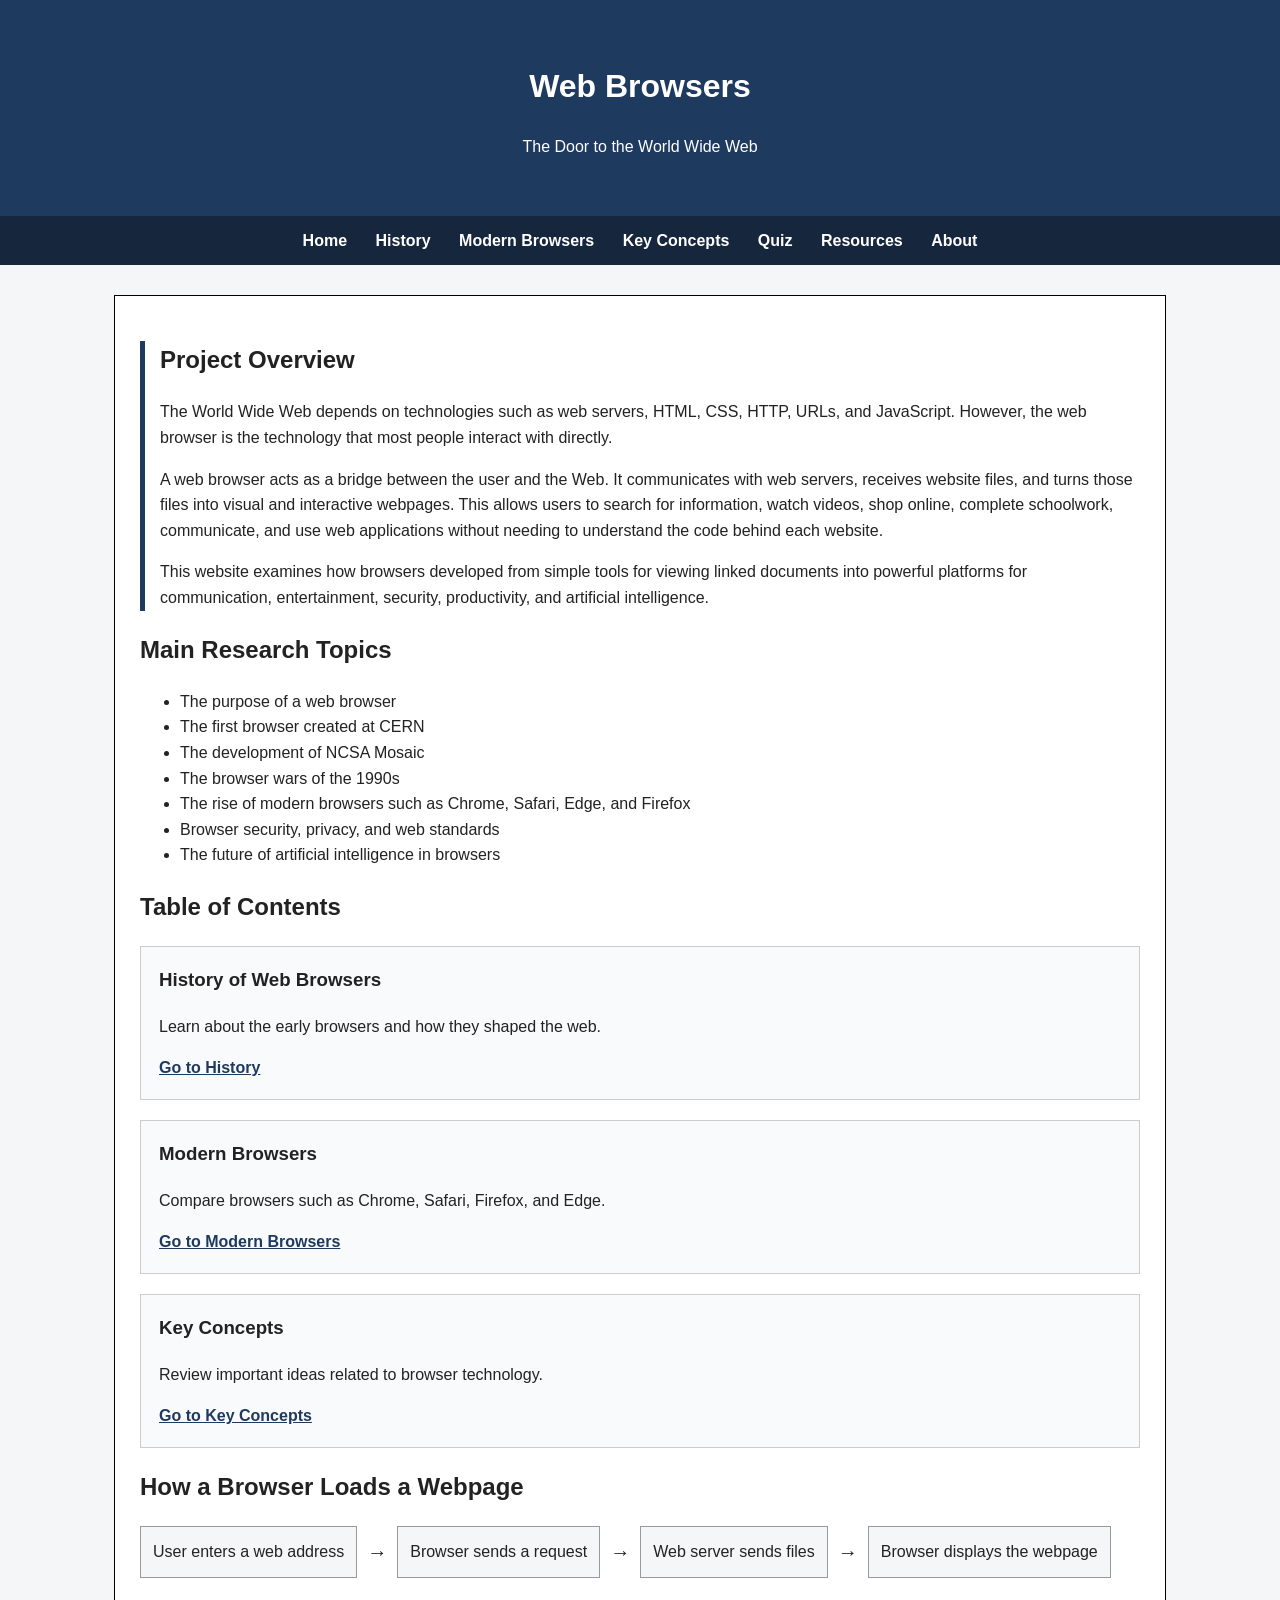
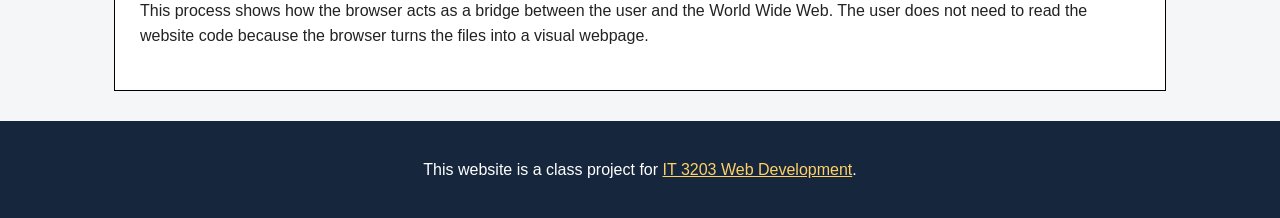
<file: index.html>
<!DOCTYPE html>
<html lang="en">
<head>
    <meta charset="UTF-8">
    <meta name="viewport" content="width=device-width, initial-scale=1.0">
    <title>The Door to the World Wide Web</title>
    <link rel="stylesheet" href="/css/style.css">
</head>

<body>
    <header id="top">
        <h1>Web Browsers</h1>
        <p>The Door to the World Wide Web</p>
    </header>

    <nav>
        <a href="index.html">Home</a>
        <a href="history.html">History</a>
        <a href="modern_browsers.html">Modern Browsers</a>
        <a href="key_concepts.html">Key Concepts</a>
        <a href="quiz.html">Quiz</a>
        <a href="resources.html">Resources</a>
        <a href="about.html">About</a>
    </nav>
    <main class="container">
        <section class="intro">
            <h2>Project Overview</h2>
            <p>
                The World Wide Web depends on technologies such as web servers,
                HTML, CSS, HTTP, URLs, and JavaScript. However, the web browser is
                the technology that most people interact with directly.
            </p>
            <p>
                A web browser acts as a bridge between the user and the Web. It
                communicates with web servers, receives website files, and turns
                those files into visual and interactive webpages. This allows users
                to search for information, watch videos, shop online, complete
                schoolwork, communicate, and use web applications without needing
                to understand the code behind each website.
            </p>
            <p>
                This website examines how browsers developed from simple tools for
                viewing linked documents into powerful platforms for communication,
                entertainment, security, productivity, and artificial intelligence.
            </p>
        </section>

        <section>
            <h2>Main Research Topics</h2>
            <ul>
                <li>The purpose of a web browser</li>
                <li>The first browser created at CERN</li>
                <li>The development of NCSA Mosaic</li>
                <li>The browser wars of the 1990s</li>
                <li>The rise of modern browsers such as Chrome, Safari, Edge, and Firefox</li>
                <li>Browser security, privacy, and web standards</li>
                <li>The future of artificial intelligence in browsers</li>
            </ul>
        </section>

        <section>
            <h2>Table of Contents</h2>
            <div class="card-grid">
                <div class="card">
                    <h3>History of Web Browsers</h3>
                    <p>Learn about the early browsers and how they shaped the web.</p>
                    <a href="history.html">Go to History</a>
                </div>

                <div class="card">
                    <h3>Modern Browsers</h3>
                    <p>Compare browsers such as Chrome, Safari, Firefox, and Edge.</p>
                    <a href="modern_browsers.html">Go to Modern Browsers</a>
                </div>

                <div class="card">
                    <h3>Key Concepts</h3>
                    <p>Review important ideas related to browser technology.</p>
                    <a href="key_concepts.html">Go to Key Concepts</a>
                </div>
            </div>
        </section>

        <section>

            <h2>How a Browser Loads a Webpage</h2>

            <!-- Simple visual flow chart showing how browsers work -->
            <div class="browser-flow">
                <div class="flow-box">User enters a web address</div>
                <div class="flow-arrow">→</div>
                <div class="flow-box">Browser sends a request</div>
                <div class="flow-arrow">→</div>
                <div class="flow-box">Web server sends files</div>
                <div class="flow-arrow">→</div>
                <div class="flow-box">Browser displays the webpage</div>
            </div>

            <p>
                This process shows how the browser acts as a bridge between the user
                and the World Wide Web. The user does not need to read the website code
                because the browser turns the files into a visual webpage.
            </p>

        </section>
    </main>

    <footer>
        <p>
            This website is a class project for
            <a href="https://ksuweb.github.io/IT3203/" target="_blank">IT 3203 Web Development</a>.
        </p>
    </footer>

</body>
</html>
</file>
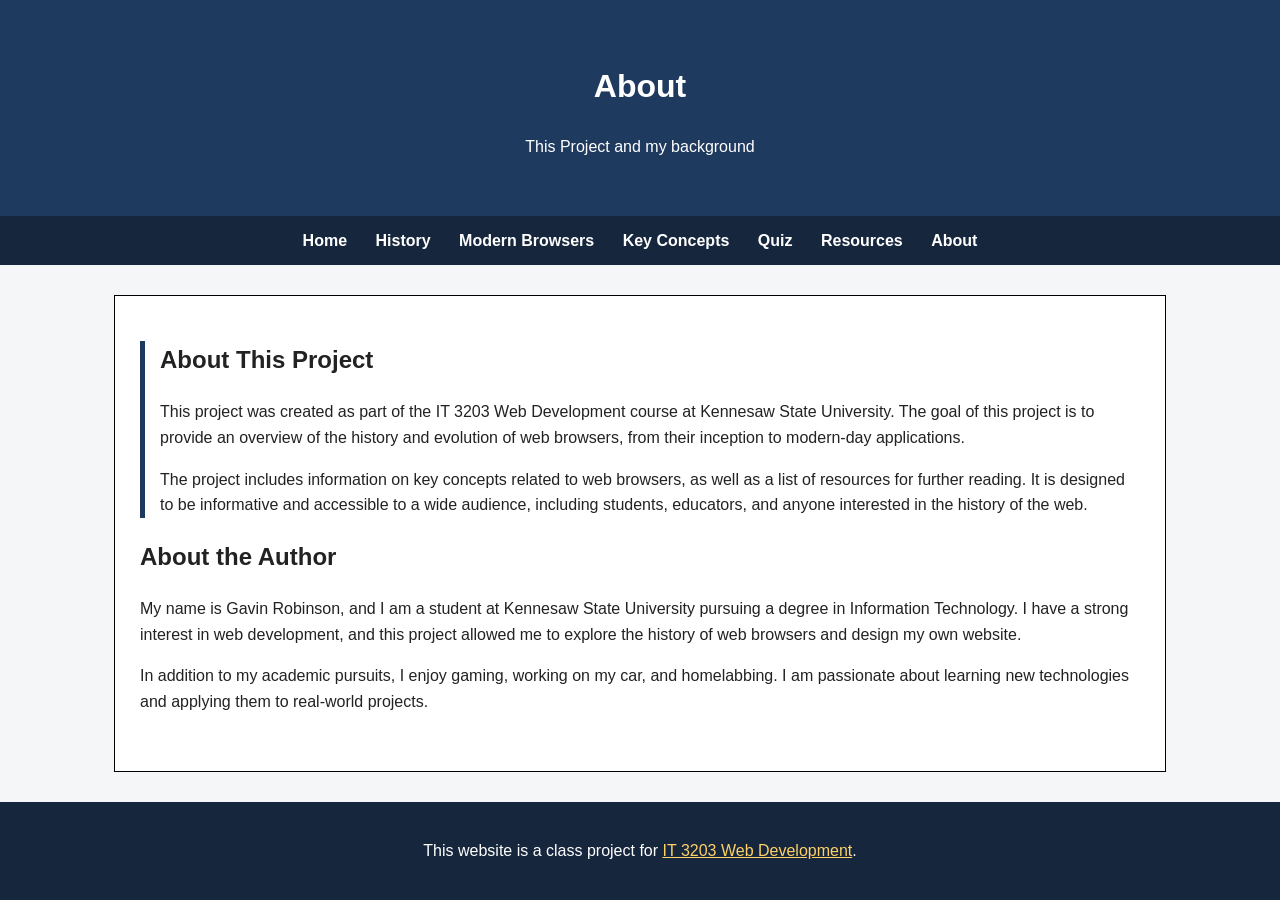
<file: about.html>
<!DOCTYPE html>
<html lang="en">
<head>
    <meta charset="UTF-8">
    <meta name="viewport" content="width=device-width, initial-scale=1.0">
    <title>About | The Door to the World Wide Web</title>
    <link rel="stylesheet" href="/css/style.css">
</head>

<body>
    <header id="top">
        <h1>About</h1>
        <p>This Project and my background</p>
    </header>

    <nav>
        <a href="index.html">Home</a>
        <a href="history.html">History</a>
        <a href="modern_browsers.html">Modern Browsers</a>
        <a href="key_concepts.html">Key Concepts</a>
        <a href="quiz.html">Quiz</a>
        <a href="resources.html">Resources</a>
        <a href="about.html">About</a>
    </nav>
    
    <main class="container">
        <section class="intro">
            <h2>About This Project</h2>
            <p>
                This project was created as part of the IT 3203 Web Development 
                course at Kennesaw State University. The goal of this project is 
                to provide an overview of the history and evolution of web browsers, 
                from their inception to modern-day applications.
            </p>
            <p>
                The project includes information on key concepts related to web 
                browsers, as well as a list of resources for further reading. It 
                is designed to be informative and accessible to a wide audience, 
                including students, educators, and anyone interested in the history 
                of the web.
            </p>
        </section>

        <section>
            <h2>About the Author</h2>
            <p>
                My name is Gavin Robinson, and I am a student at Kennesaw State University
                 pursuing a degree in Information Technology. I have a strong interest in
                  web development, and this project allowed me to explore the history of 
                  web browsers and design my own website.
            </p>
            <p>
                In addition to my academic pursuits, I enjoy gaming, working on my car,
                 and homelabbing. I am passionate about learning new technologies and 
                 applying them to real-world projects.
            </p>
    </main>

    <footer>
        <p>
            This website is a class project for
            <a href="https://ksuweb.github.io/IT3203/" target="_blank">IT 3203 Web Development</a>.
        </p>
    </footer>

</body>
</html>
</file>
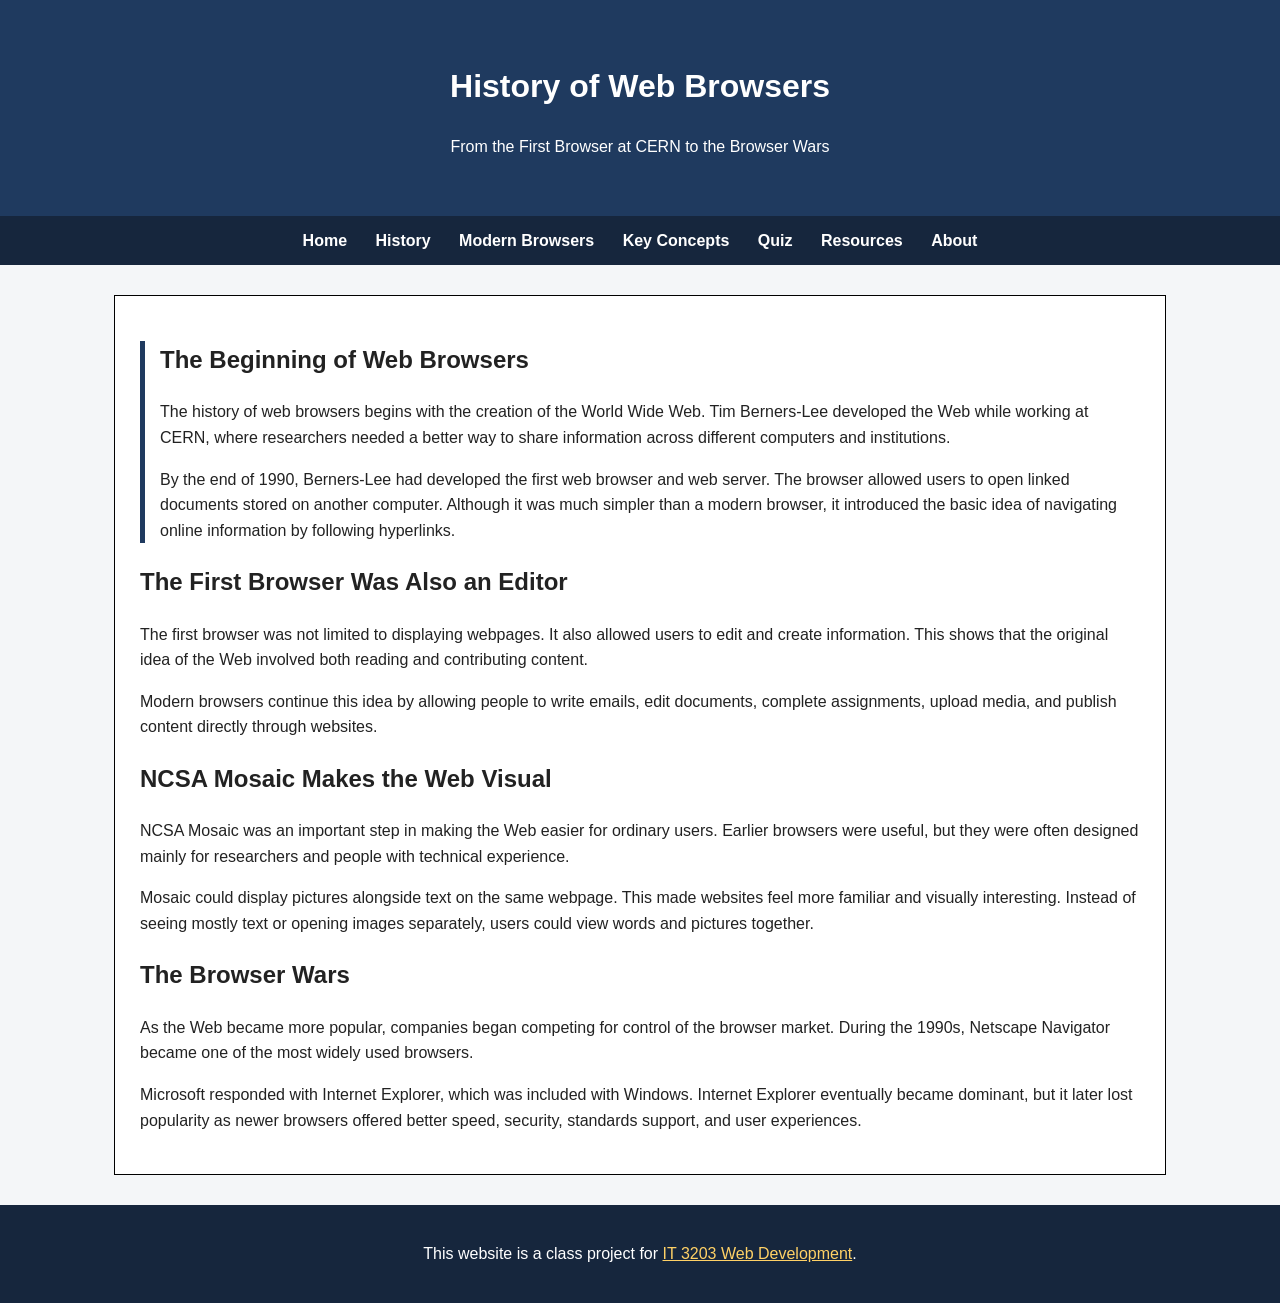
<file: history.html>
<!DOCTYPE html>
<html lang="en">
<head>
    <meta charset="UTF-8">
    <meta name="viewport" content="width=device-width, initial-scale=1.0">
    <title>History of Web Browsers | The Door to the World Wide Web</title>
    <link rel="stylesheet" href="/css/style.css">
</head>

<body>
    <header id="top">
        <h1>History of Web Browsers</h1>
        <p>From the First Browser at CERN to the Browser Wars</p>
    </header>

    <nav>
        <a href="index.html">Home</a>
        <a href="history.html">History</a>
        <a href="modern_browsers.html">Modern Browsers</a>
        <a href="key_concepts.html">Key Concepts</a>
        <a href="quiz.html">Quiz</a>
        <a href="resources.html">Resources</a>
        <a href="about.html">About</a>
    </nav>
    
    <main class="container">
        <section class="intro">
            <h2>The Beginning of Web Browsers</h2>
            <p>
                The history of web browsers begins with the creation of the World
                Wide Web. Tim Berners-Lee developed the Web while working at CERN,
                where researchers needed a better way to share information across
                different computers and institutions.
            </p>
            <p>
                By the end of 1990, Berners-Lee had developed the first web browser
                and web server. The browser allowed users to open linked documents
                stored on another computer. Although it was much simpler than a
                modern browser, it introduced the basic idea of navigating online
                information by following hyperlinks.
            </p>
        </section>

        <section>
            <h2>The First Browser Was Also an Editor</h2>

            <p>
                The first browser was not limited to displaying webpages. It also
                allowed users to edit and create information. This shows that the
                original idea of the Web involved both reading and contributing
                content.
            </p>

            <p>
                Modern browsers continue this idea by allowing people to write
                emails, edit documents, complete assignments, upload media, and
                publish content directly through websites.
            </p>
        </section>

        <section>
            <h2>NCSA Mosaic Makes the Web Visual</h2>

            <p>
                NCSA Mosaic was an important step in making the Web easier for
                ordinary users. Earlier browsers were useful, but they were often
                designed mainly for researchers and people with technical
                experience.
            </p>

            <p>
                Mosaic could display pictures alongside text on the same webpage.
                This made websites feel more familiar and visually interesting.
                Instead of seeing mostly text or opening images separately, users
                could view words and pictures together.
            </p>
        </section>

        <section>
            <h2>The Browser Wars</h2>

            <p>
                As the Web became more popular, companies began competing for
                control of the browser market. During the 1990s, Netscape Navigator
                became one of the most widely used browsers.
            </p>

            <p>
                Microsoft responded with Internet Explorer, which was included with
                Windows. Internet Explorer eventually became dominant, but it later
                lost popularity as newer browsers offered better speed, security,
                standards support, and user experiences.
            </p>
        </section>
    </main>

    <footer>
        <p>
            This website is a class project for
            <a href="https://ksuweb.github.io/IT3203/" target="_blank">IT 3203 Web Development</a>.
        </p>
    </footer>

</body>
</html>
</file>
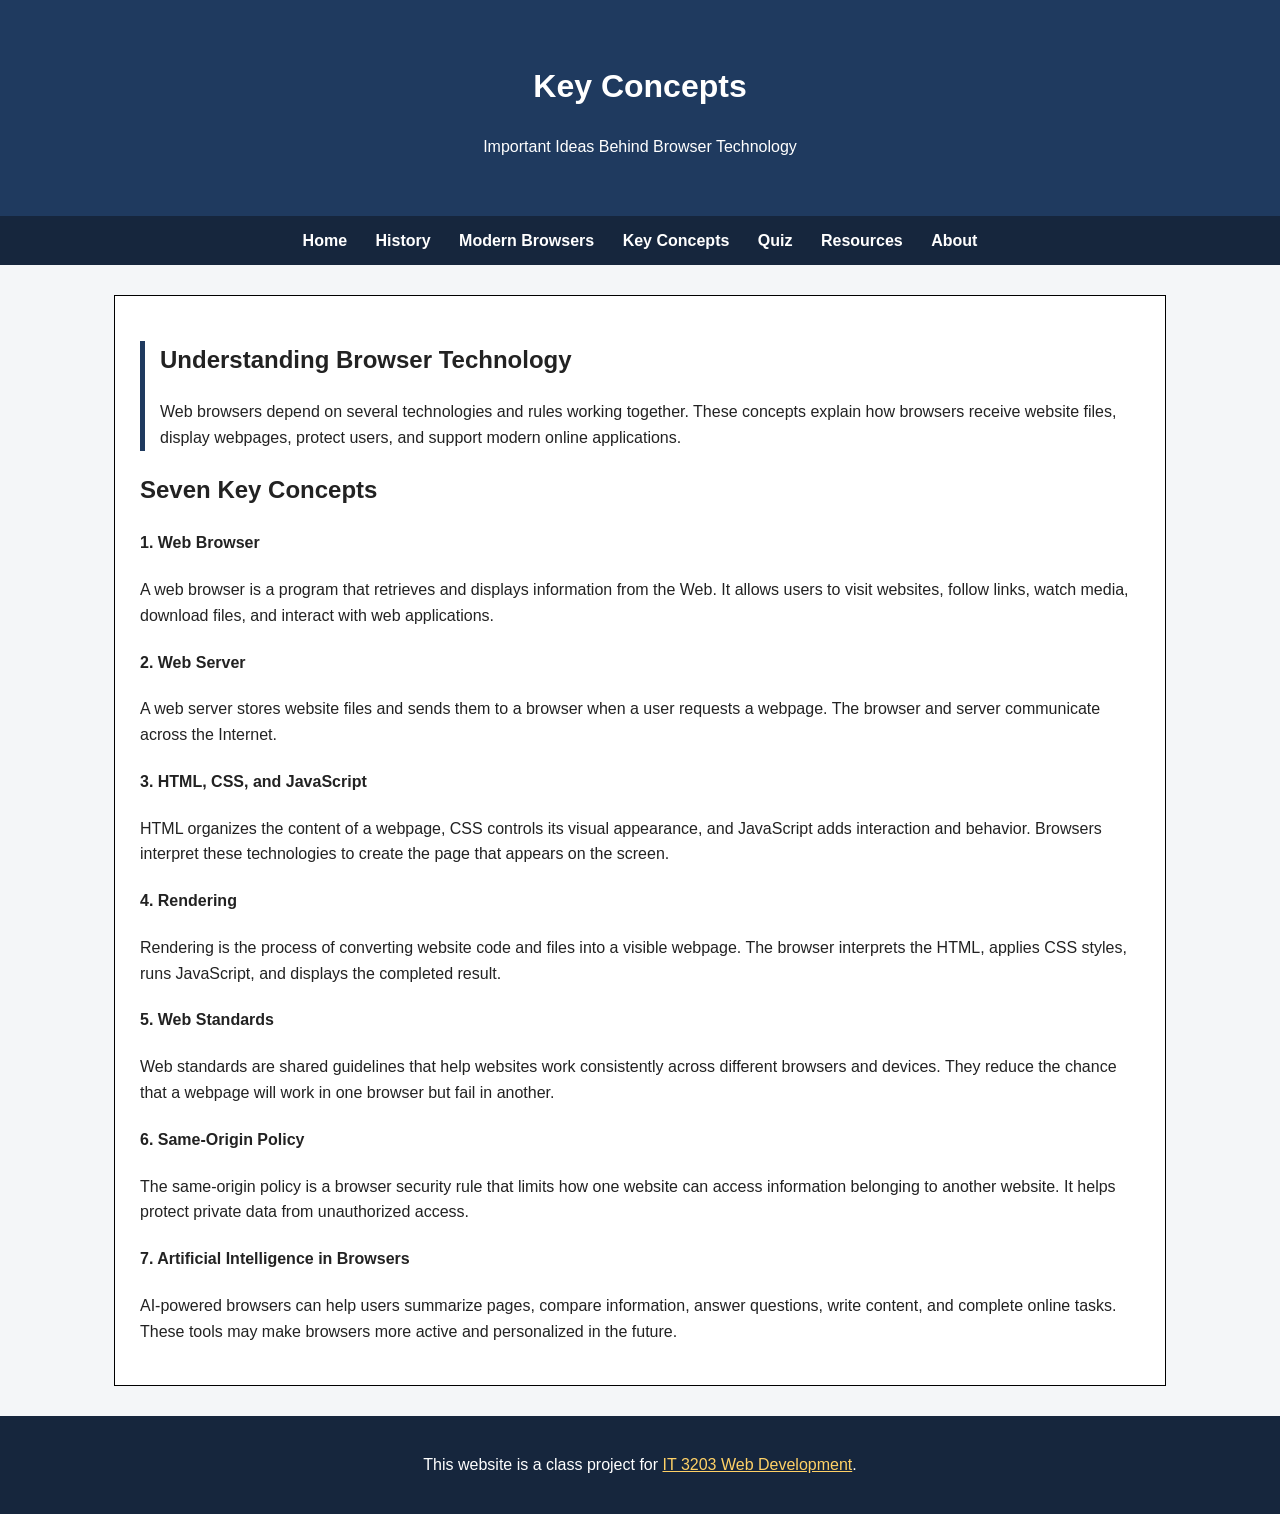
<file: key_concepts.html>
<!DOCTYPE html>
<html lang="en">
<head>
    <meta charset="UTF-8">
    <meta name="viewport" content="width=device-width, initial-scale=1.0">
    <title>Key Concepts | The Door to the World Wide Web</title>
    <link rel="stylesheet" href="/css/style.css">
</head>

<body>
    <header id="top">
        <h1>Key Concepts</h1>
        <p>Important Ideas Behind Browser Technology</p>
    </header>

    <nav>
        <a href="index.html">Home</a>
        <a href="history.html">History</a>
        <a href="modern_browsers.html">Modern Browsers</a>
        <a href="key_concepts.html">Key Concepts</a>
        <a href="quiz.html">Quiz</a>
        <a href="resources.html">Resources</a>
        <a href="about.html">About</a>
    </nav>
    
    <main class="container">
        <section class="intro">
            <h2>Understanding Browser Technology</h2>
            <p>
                Web browsers depend on several technologies and rules working
                together. These concepts explain how browsers receive website
                files, display webpages, protect users, and support modern online
                applications.
            </p>
        </section>

        <section>
            <h2>Seven Key Concepts</h2>
            <h4>1. Web Browser</h4>
            <p>
                A web browser is a program that retrieves and displays
                information from the Web. It allows users to visit websites,
                follow links, watch media, download files, and interact with
                web applications.
            </p>

            <h4>2. Web Server</h4>
            <p>
                A web server stores website files and sends them to a browser
                when a user requests a webpage. The browser and server
                communicate across the Internet.
            </p>

            <h4>3. HTML, CSS, and JavaScript</h4>
            <p>
                HTML organizes the content of a webpage, CSS controls its
                visual appearance, and JavaScript adds interaction and behavior.
                Browsers interpret these technologies to create the page that
                appears on the screen.
            </p>

            <h4>4. Rendering</h4>
            <p>
                Rendering is the process of converting website code and files
                into a visible webpage. The browser interprets the HTML,
                applies CSS styles, runs JavaScript, and displays the completed
                result.
            </p>

            <h4>5. Web Standards</h4>
            <p>
                Web standards are shared guidelines that help websites work
                consistently across different browsers and devices. They reduce
                the chance that a webpage will work in one browser but fail in
                another.
            </p>

            <h4>6. Same-Origin Policy</h4>
            <p>
                The same-origin policy is a browser security rule that limits
                how one website can access information belonging to another
                website. It helps protect private data from unauthorized access.
            </p>

            <h4>7. Artificial Intelligence in Browsers</h4>
            <p>
                AI-powered browsers can help users summarize pages, compare
                information, answer questions, write content, and complete
                online tasks. These tools may make browsers more active and
                personalized in the future.
            </p>
        </section>
    </main>

    <footer>
        <p>
            This website is a class project for
            <a href="https://ksuweb.github.io/IT3203/" target="_blank">IT 3203 Web Development</a>.
        </p>
    </footer>

</body>
</html>
</file>
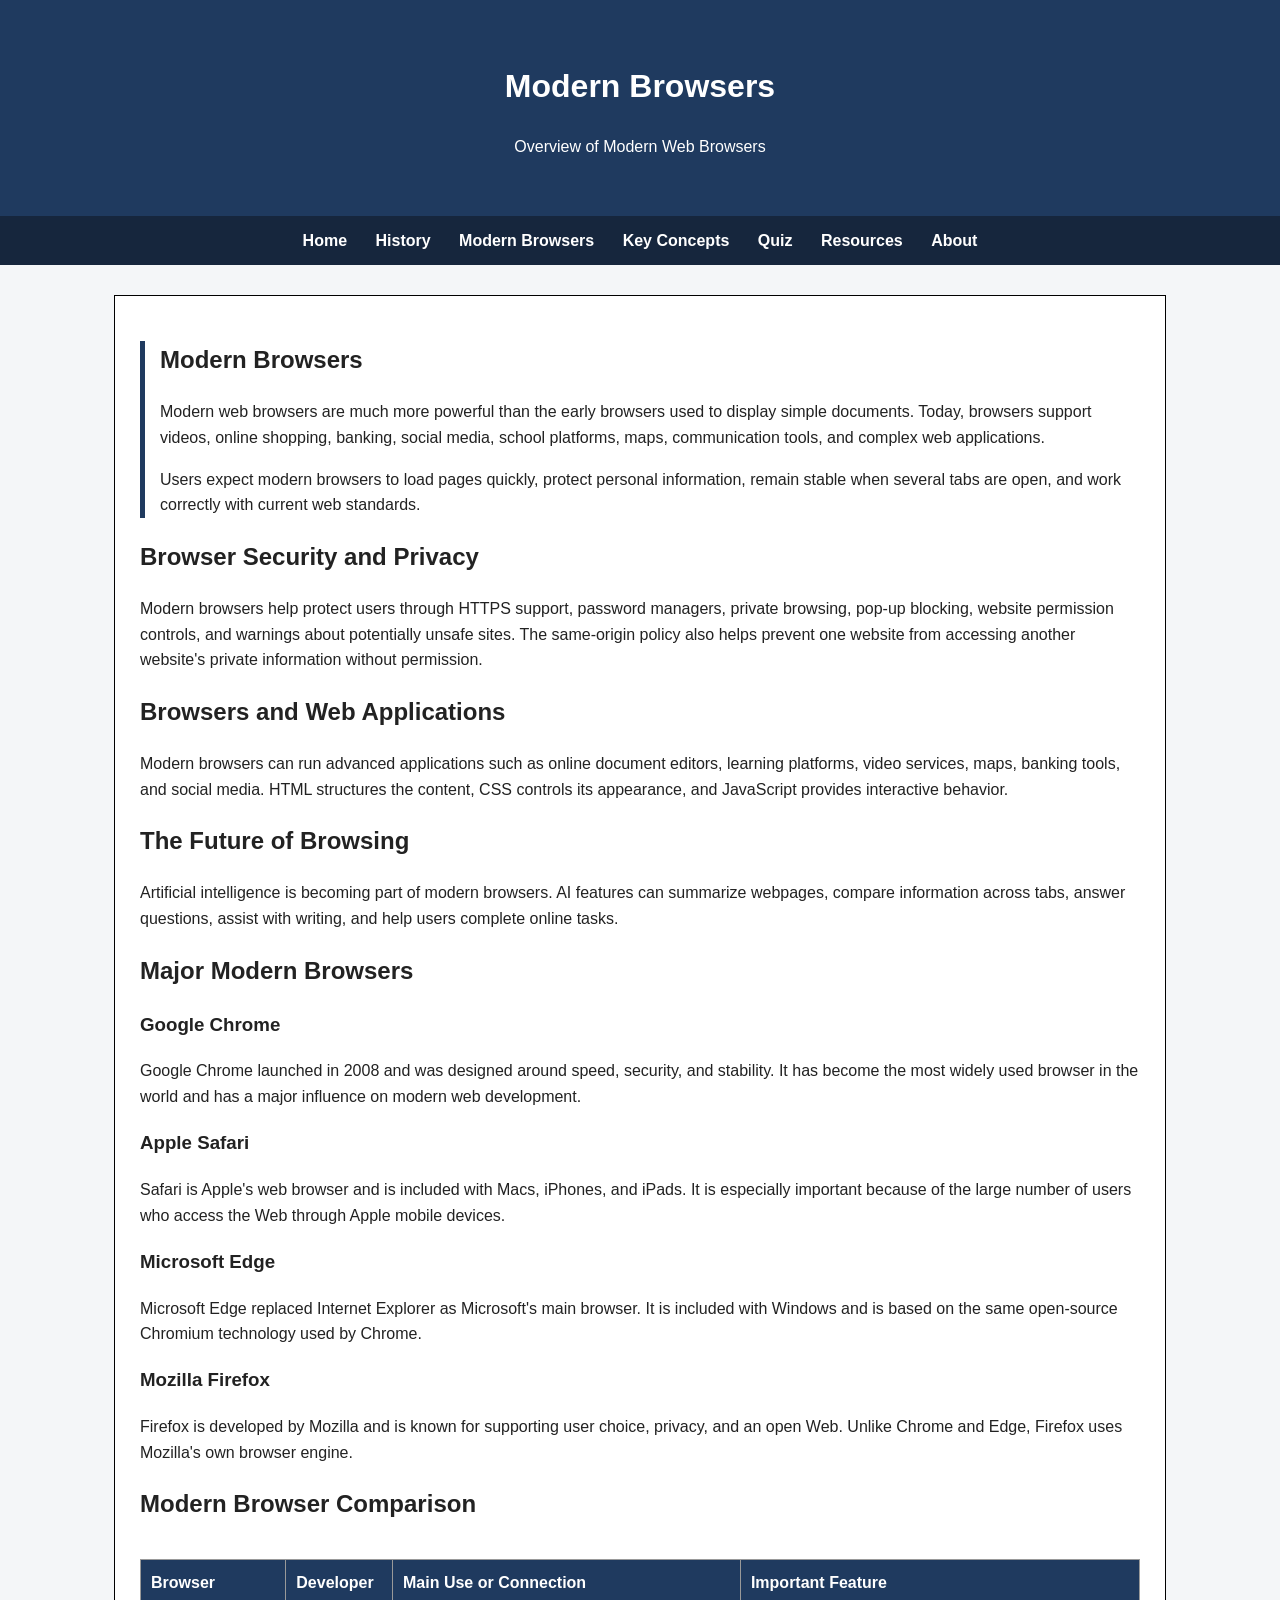
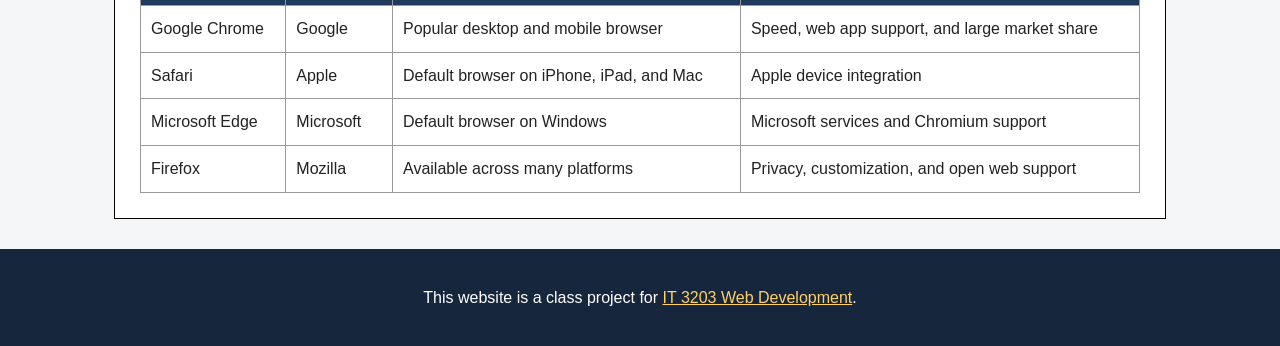
<file: modern_browsers.html>
<!DOCTYPE html>
<html lang="en">
<head>
    <meta charset="UTF-8">
    <meta name="viewport" content="width=device-width, initial-scale=1.0">
    <title>Modern Browsers | The Door to the World Wide Web</title>
    <link rel="stylesheet" href="/css/style.css">
</head>

<body>
    <header id="top">
        <h1>Modern Browsers</h1>
        <p>Overview of Modern Web Browsers</p>
    </header>

    <nav>
        <a href="index.html">Home</a>
        <a href="history.html">History</a>
        <a href="modern_browsers.html">Modern Browsers</a>
        <a href="key_concepts.html">Key Concepts</a>
        <a href="quiz.html">Quiz</a>
        <a href="resources.html">Resources</a>
        <a href="about.html">About</a>
    </nav>
    
    <main class="container">
        <section class="intro">
        <h2>Modern Browsers</h2>
        <p>
            Modern web browsers are much more powerful than the early browsers
            used to display simple documents. Today, browsers support videos,
            online shopping, banking, social media, school platforms, maps,
            communication tools, and complex web applications.
        </p>
        <p>
            Users expect modern browsers to load pages quickly, protect personal
            information, remain stable when several tabs are open, and work
            correctly with current web standards.
        </p>
        </section>

        <section>
            <h2>Browser Security and Privacy</h2>

            <p>
                Modern browsers help protect users through HTTPS support,
                password managers, private browsing, pop-up blocking, website
                permission controls, and warnings about potentially unsafe sites.
                The same-origin policy also helps prevent one website from
                accessing another website's private information without permission.
            </p>
        </section>

        <section>
            <h2>Browsers and Web Applications</h2>

            <p>
                Modern browsers can run advanced applications such as online
                document editors, learning platforms, video services, maps,
                banking tools, and social media. HTML structures the content,
                CSS controls its appearance, and JavaScript provides interactive behavior.
            </p>
        </section>

        <section>
            <h2>The Future of Browsing</h2>

            <p>
                Artificial intelligence is becoming part of modern browsers.
                AI features can summarize webpages, compare information across
                tabs, answer questions, assist with writing, and help users
                complete online tasks.
            </p>
        </section>
        
        <section>
            <h2>Major Modern Browsers</h2>
            <h3>Google Chrome</h3>
            <p>
                Google Chrome launched in 2008 and was designed around
                speed, security, and stability. It has become the most
                widely used browser in the world and has a major influence
                on modern web development.
            </p>
            <h3>Apple Safari</h3>
            <p>
                Safari is Apple's web browser and is included with Macs,
                iPhones, and iPads. It is especially important because of
                the large number of users who access the Web through Apple
                mobile devices.
            </p>
            <h3>Microsoft Edge</h3>
            <p>
                Microsoft Edge replaced Internet Explorer as Microsoft's
                main browser. It is included with Windows and is based on
                the same open-source Chromium technology used by Chrome.
            </p>
            <h3>Mozilla Firefox</h3>
            <p>
                Firefox is developed by Mozilla and is known for supporting
                user choice, privacy, and an open Web. Unlike Chrome and
                Edge, Firefox uses Mozilla's own browser engine.
            </p>
        </section>

        <section>
            <h2>Modern Browser Comparison</h2>

            <!-- Table comparing major modern browsers -->
            <div class="table-container">
                <table class="browser-table">
                    <thead>
                        <tr>
                            <th>Browser</th>
                            <th>Developer</th>
                            <th>Main Use or Connection</th>
                            <th>Important Feature</th>
                        </tr>
                    </thead>

                    <tbody>
                        <tr>
                            <td>Google Chrome</td>
                            <td>Google</td>
                            <td>Popular desktop and mobile browser</td>
                            <td>Speed, web app support, and large market share</td>
                        </tr>

                        <tr>
                            <td>Safari</td>
                            <td>Apple</td>
                            <td>Default browser on iPhone, iPad, and Mac</td>
                            <td>Apple device integration</td>
                        </tr>

                        <tr>
                            <td>Microsoft Edge</td>
                            <td>Microsoft</td>
                            <td>Default browser on Windows</td>
                            <td>Microsoft services and Chromium support</td>
                        </tr>

                        <tr>
                            <td>Firefox</td>
                            <td>Mozilla</td>
                            <td>Available across many platforms</td>
                            <td>Privacy, customization, and open web support</td>
                        </tr>
                    </tbody>
                </table>
            </div>
        </section>
    </main>

    <footer>
        <p>
            This website is a class project for
            <a href="https://ksuweb.github.io/IT3203/" target="_blank">IT 3203 Web Development</a>.
        </p>
    </footer>

</body>
</html>
</file>
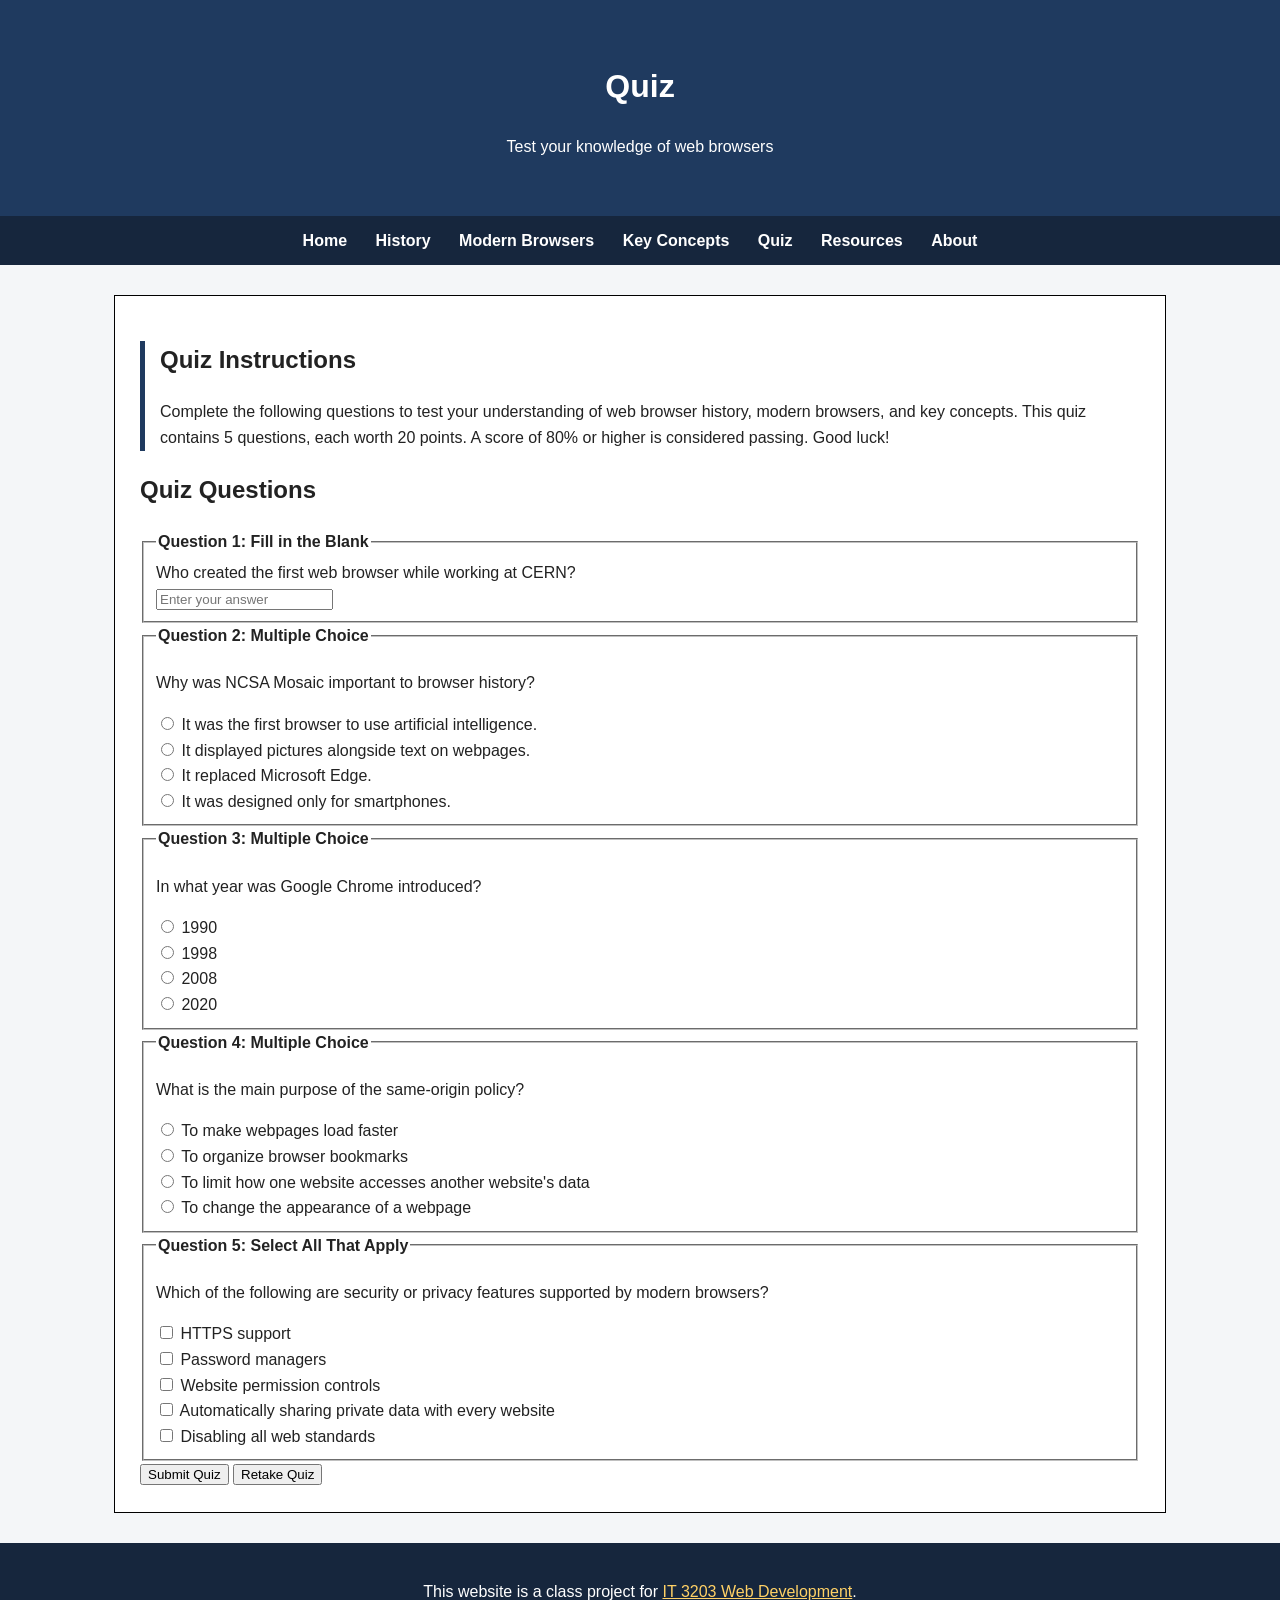
<file: quiz.html>
<!DOCTYPE html>
<html lang="en">
<head>
    <meta charset="UTF-8">
    <meta name="viewport" content="width=device-width, initial-scale=1.0">
    <title>Quiz | The Door to the World Wide Web</title>
    <link rel="stylesheet" href="/css/style.css">
    <script src="/js/quiz.js" defer></script>
</head>

<body>
    
    <header id="top">
        <h1>Quiz</h1>
        <p>Test your knowledge of web browsers</p>
    </header>

    <nav>
        <a href="index.html">Home</a>
        <a href="history.html">History</a>
        <a href="modern_browsers.html">Modern Browsers</a>
        <a href="key_concepts.html">Key Concepts</a>
        <a href="quiz.html">Quiz</a>
        <a href="resources.html">Resources</a>
        <a href="about.html">About</a>
    </nav>
    
    <main class="container">

        <section class="intro">
            <h2>Quiz Instructions</h2>
            <p>
                Complete the following questions to test your understanding
                of web browser history, modern browsers, and key concepts.
                This quiz contains 5 questions, each worth 20 points. A score
                of 80% or higher is considered passing. Good luck!
            </p>
        </section>

        <section>
            <h2>Quiz Questions</h2>
            <form id="quiz-form">
                <!-- Question 1: Fill in the blank -->
                <fieldset class="quiz-question">
                    <legend>Question 1: Fill in the Blank</legend>

                    <label for="question1">
                        Who created the first web browser while working at CERN?
                    </label>

                    <input
                        type="text"
                        id="question1"
                        name="question1"
                        placeholder="Enter your answer"
                        required
                    >
                </fieldset>

                <!-- Question 2: Multiple choice -->
                <fieldset class="quiz-question">
                    <legend>Question 2: Multiple Choice</legend>

                    <p>Why was NCSA Mosaic important to browser history?</p>

                    <label>
                        <input type="radio" name="question2" value="a" required>
                        It was the first browser to use artificial intelligence.
                    </label>

                    <label>
                        <input type="radio" name="question2" value="b">
                        It displayed pictures alongside text on webpages.
                    </label>

                    <label>
                        <input type="radio" name="question2" value="c">
                        It replaced Microsoft Edge.
                    </label>

                    <label>
                        <input type="radio" name="question2" value="d">
                        It was designed only for smartphones.
                    </label>
                </fieldset>

                <!-- Question 3: Multiple choice -->
                <fieldset class="quiz-question">
                    <legend>Question 3: Multiple Choice</legend>

                    <p>In what year was Google Chrome introduced?</p>

                    <label>
                        <input type="radio" name="question3" value="a" required>
                        1990
                    </label>

                    <label>
                        <input type="radio" name="question3" value="b">
                        1998
                    </label>

                    <label>
                        <input type="radio" name="question3" value="c">
                        2008
                    </label>

                    <label>
                        <input type="radio" name="question3" value="d">
                        2020
                    </label>
                </fieldset>

                <!-- Question 4: Multiple choice -->
                <fieldset class="quiz-question">
                    <legend>Question 4: Multiple Choice</legend>

                    <p>What is the main purpose of the same-origin policy?</p>

                    <label>
                        <input type="radio" name="question4" value="a" required>
                        To make webpages load faster
                    </label>

                    <label>
                        <input type="radio" name="question4" value="b">
                        To organize browser bookmarks
                    </label>

                    <label>
                        <input type="radio" name="question4" value="c">
                        To limit how one website accesses another website's data
                    </label>

                    <label>
                        <input type="radio" name="question4" value="d">
                        To change the appearance of a webpage
                    </label>
                </fieldset>

                <!-- Question 5: Multiple selection -->
                <fieldset class="quiz-question">
                    <legend>Question 5: Select All That Apply</legend>

                    <p>
                        Which of the following are security or 
                        privacy features supported by modern browsers?
                    </p>

                    <label>
                        <input type="checkbox" name="question5" value="https">
                        HTTPS support
                    </label>

                    <label>
                        <input type="checkbox" name="question5" value="passwords">
                        Password managers
                    </label>

                    <label>
                        <input type="checkbox" name="question5" value="permissions">
                        Website permission controls
                    </label>

                    <label>
                        <input type="checkbox" name="question5" value="sharing">
                        Automatically sharing private data with every website
                    </label>

                    <label>
                        <input type="checkbox" name="question5" value="standards">
                        Disabling all web standards
                    </label>
                </fieldset>

                <!-- Form buttons -->
                <div class="quiz-buttons">
                    <button type="submit">Submit Quiz</button>
                    <button type="reset" id="reset-button">Retake Quiz</button>
                </div>

            </form>
        </section>

        <section id="quiz-results" hidden>
            <h2>Quiz Results</h2>
            <div id="overall-result"></div>
            <div id="question-results"></div>
        </section>

    </main>

    <footer>
        <p>
            This website is a class project for
            <a href="https://ksuweb.github.io/IT3203/" target="_blank">IT 3203 Web Development</a>.
        </p>
    </footer>

</body>
</html>
</file>
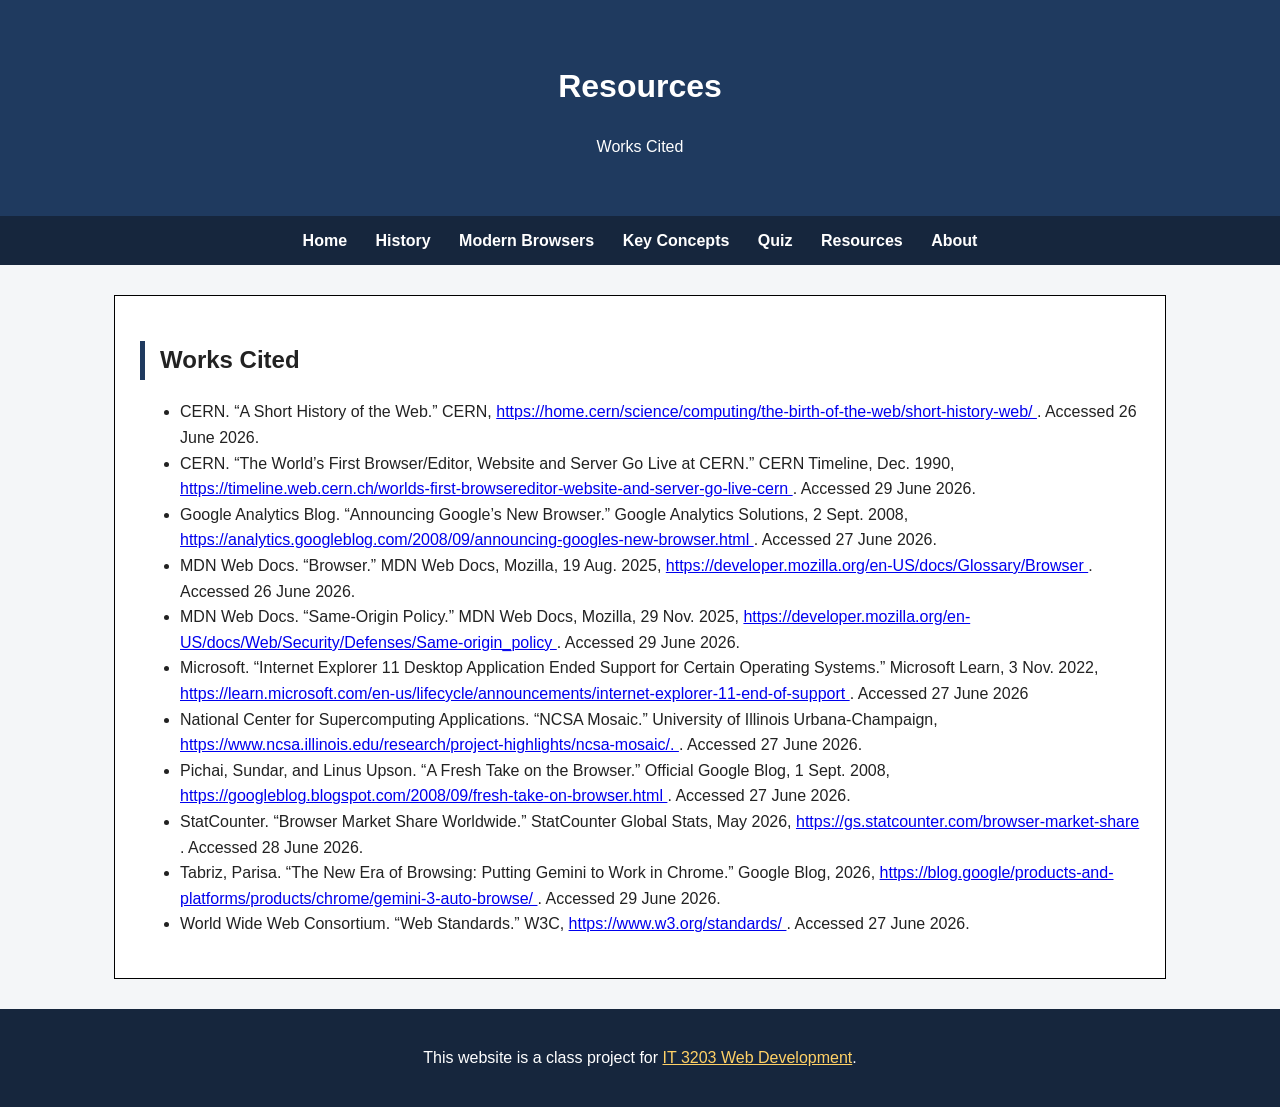
<file: resources.html>
<!DOCTYPE html>
<html lang="en">
<head>
    <meta charset="UTF-8">
    <meta name="viewport" content="width=device-width, initial-scale=1.0">
    <title>Resources | The Door to the World Wide Web</title>
    <link rel="stylesheet" href="/css/style.css">
</head>

<body>
    <header id="top">
        <h1>Resources</h1>
        <p>Works Cited</p>
    </header>

    <nav>
        <a href="index.html">Home</a>
        <a href="history.html">History</a>
        <a href="modern_browsers.html">Modern Browsers</a>
        <a href="key_concepts.html">Key Concepts</a>
        <a href="quiz.html">Quiz</a>
        <a href="resources.html">Resources</a>
        <a href="about.html">About</a>
    </nav>
    
    <main class="container">
        <section class="intro">
            <h2>Works Cited</h2>
        </section>

        <section>
            <ul>
                <li>
                    CERN. “A Short History of the Web.” CERN, 
                    <a href="https://home.cern/science/computing/the-birth-of-the-web/short-history-web/">
                        https://home.cern/science/computing/the-birth-of-the-web/short-history-web/
                    </a>. Accessed 26 June 2026.
                </li>
                <li>
                    CERN. “The World’s First Browser/Editor, Website and Server Go Live at CERN.” CERN Timeline, Dec. 1990, 
                    <a href="https://timeline.web.cern.ch/worlds-first-browsereditor-website-and-server-go-live-cern">
                        https://timeline.web.cern.ch/worlds-first-browsereditor-website-and-server-go-live-cern
                    </a>. Accessed 29 June 2026.
                </li>
                <li>
                    Google Analytics Blog. “Announcing Google’s New Browser.” Google Analytics Solutions, 2 Sept. 2008, 
                    <a href="https://analytics.googleblog.com/2008/09/announcing-googles-new-browser.html">
                        https://analytics.googleblog.com/2008/09/announcing-googles-new-browser.html
                    </a>. Accessed 27 June 2026.
                </li>
                <li>
                    MDN Web Docs. “Browser.” MDN Web Docs, Mozilla, 19 Aug. 2025, 
                    <a href="https://developer.mozilla.org/en-US/docs/Glossary/Browser">
                        https://developer.mozilla.org/en-US/docs/Glossary/Browser
                    </a>. Accessed 26 June 2026.
                </li>
                <li>
                    MDN Web Docs. “Same-Origin Policy.” MDN Web Docs, Mozilla, 29 Nov. 2025, 
                    <a href="https://developer.mozilla.org/en-US/docs/Web/Security/Defenses/Same-origin_policy">
                        https://developer.mozilla.org/en-US/docs/Web/Security/Defenses/Same-origin_policy
                    </a>. Accessed 29 June 2026.
                </li>
                <li>
                    Microsoft. “Internet Explorer 11 Desktop Application Ended Support for Certain Operating Systems.” Microsoft Learn, 3 Nov. 2022, 
                    <a href="https://learn.microsoft.com/en-us/lifecycle/announcements/internet-explorer-11-end-of-support">
                        https://learn.microsoft.com/en-us/lifecycle/announcements/internet-explorer-11-end-of-support
                    </a>. Accessed 27 June 2026
                </li>
                <li>
                    National Center for Supercomputing Applications. “NCSA Mosaic.” University of Illinois Urbana-Champaign, 
                    <a href="https://www.ncsa.illinois.edu/research/project-highlights/ncsa-mosaic/">
                        https://www.ncsa.illinois.edu/research/project-highlights/ncsa-mosaic/. 
                    </a>. Accessed 27 June 2026.
                </li>
                <li>
                    Pichai, Sundar, and Linus Upson. “A Fresh Take on the Browser.” Official Google Blog, 1 Sept. 2008, 
                    <a href="https://googleblog.blogspot.com/2008/09/fresh-take-on-browser.html">
                        https://googleblog.blogspot.com/2008/09/fresh-take-on-browser.html
                    </a>. Accessed 27 June 2026.
                </li>
                <li>
                    StatCounter. “Browser Market Share Worldwide.” StatCounter Global Stats, May 2026, 
                    <a href="https://gs.statcounter.com/browser-market-share">
                        https://gs.statcounter.com/browser-market-share
                    </a>. Accessed 28 June 2026.
                </li>
                <li>
                    Tabriz, Parisa. “The New Era of Browsing: Putting Gemini to Work in Chrome.” Google Blog, 2026, 
                    <a href="https://blog.google/products-and-platforms/products/chrome/gemini-3-auto-browse/">
                        https://blog.google/products-and-platforms/products/chrome/gemini-3-auto-browse/
                    </a>. Accessed 29 June 2026.
                </li>
                <li>
                    World Wide Web Consortium. “Web Standards.” W3C, 
                    <a href="https://www.w3.org/standards/">
                        https://www.w3.org/standards/
                    </a>. Accessed 27 June 2026.
                </li>
            </ul>
        </section>
    </main>

    <footer>
        <p>
            This website is a class project for
            <a href="https://ksuweb.github.io/IT3203/" target="_blank">IT 3203 Web Development</a>.
        </p>
    </footer>

</body>
</html>
</file>
<file: css/style.css>
/* 
    This file controls the design for the website.
*/

/* Styling for the body */
body {
    margin: 0;
    font-family: Arial, Helvetica, sans-serif;
    background-color: #f4f6f8;
    color: #222;
    line-height: 1.6;

    min-height: 100vh;
    display: flex;
    flex-direction: column;
}

/* Styling for the title */
#top {
    background-color: #1f3a5f;
    color: white;
    text-align: center;
    padding: 40px 20px;
}

/* Styling for the navigation bar */
nav {
    background-color: #16263d;
    padding: 12px;
    text-align: center;
}

/* Styling for links in the nav */
nav a {
    color: white;
    text-decoration: none;
    margin: 0 12px;
    font-weight: bold;
}

/* Hover effect for links in the nav */
nav a:hover {
    color: #ffd166;
    text-decoration: underline;
}

/* Styling for the main content container */
.container {
    width: 90%;
    max-width: 1000px;
    margin: 30px auto;
    background-color: white;
    padding: 25px;
    border: 1px solid black;
    flex: 1;
}

/* Styling for the project overview */
.intro {
    border-left: 5px solid #1f3a5f;
    padding-left: 15px;
}

/* Styling for the card grid */
.card-grid {
    display: grid;
    gap: 20px;
}

/* Styling for content cards */
.card {
    border: 1px solid #ccc;
    padding: 18px;
    background-color: #f9fafc;
}

.card h3 {
    margin-top: 0;
}

.card a {
    color: #1f3a5f;
    font-weight: bold;
}

.card a:hover {
    color: #b35c00;
}

/* Footer styling */
footer {
    text-align: center;
    background-color: #16263d;
    color: white;
    padding: 20px;
    margin-top: auto;
}

footer a {
    color: #ffd166;
}

/* Bold titles for the quiz questions */
.quiz-question legend {
    font-weight: bold;
}

/* Formating for the quiz answer choices */
.quiz-question label {
    display: block;
}

/* Hover effect for quiz answer choices */
.quiz-question label:hover {
    background-color: #d3e3fa;
    cursor: pointer;
}

/* Correct answer result */
.correct-result {
    color: green;
    background-color: #e8f5e9;
    border: 1px solid green;
    padding: 10px;
    margin-bottom: 10px;
}

/* Incorrect answer result */
.incorrect-result {
    color: darkred;
    background-color: #fdecea;
    border: 1px solid darkred;
    padding: 10px;
    margin-bottom: 10px;
}

/* Passing result */
.pass-result {
    color: green;
    font-weight: bold;
    font-size: 20px;
}

/* Failing result */
.fail-result {
    color: darkred;
    font-weight: bold;
    font-size: 20px;
}

/* Simple browser process visualization */
.browser-flow {
    display: flex;
    align-items: center;
    gap: 10px;
    flex-wrap: wrap;
    margin: 20px 0;
}

.flow-box {
    border: 1px solid #999;
    padding: 12px;
    background-color: #f4f6f8;
    text-align: center;
}

.flow-arrow {
    font-weight: bold;
    font-size: 20px;
}

/* Simple table styling */
.browser-table {
    width: 100%;
    border-collapse: collapse;
    margin-top: 15px;
}

.browser-table th,
.browser-table td {
    border: 1px solid #999;
    padding: 10px;
    text-align: left;
}

.browser-table th {
    background-color: #1f3a5f;
    color: white;
}

/* Tablet and smaller screens */
@media screen and (max-width: 800px) {

    .container {
        width: 92%;
        padding: 20px;
    }

    nav {
        padding: 10px;
    }

    nav a {
        display: inline-block;
        margin: 6px;
    }

    .card-grid,
    .browser-grid {
        grid-template-columns: 1fr;
    }

    .browser-flow {
        justify-content: center;
    }
}

/* Phone-sized screens */
@media screen and (max-width: 500px) {

    #top {
        padding: 25px 10px;
    }

    #top h1 {
        font-size: 1.7rem;
    }

    #top p {
        font-size: 0.95rem;
    }

    nav a {
        display: block;
        margin: 4px 0;
        padding: 8px;
    }

    .container {
        width: auto;
        margin: 15px 10px;
        padding: 15px;
    }

    .browser-flow {
        flex-direction: column;
    }

    .flow-arrow {
        transform: rotate(90deg);
    }

    .quiz-question input[type="text"] {
        width: 100%;
        box-sizing: border-box;
    }

    .quiz-buttons button {
        display: block;
        width: 100%;
        margin: 10px 0;
    }
}

/* Allows long links to wrap on small screens */
a {
    overflow-wrap: break-word;
}

/* Allows wide tables to scroll on smaller screens */
.table-container {
    width: 100%;
    overflow-x: auto;
}
</file>
